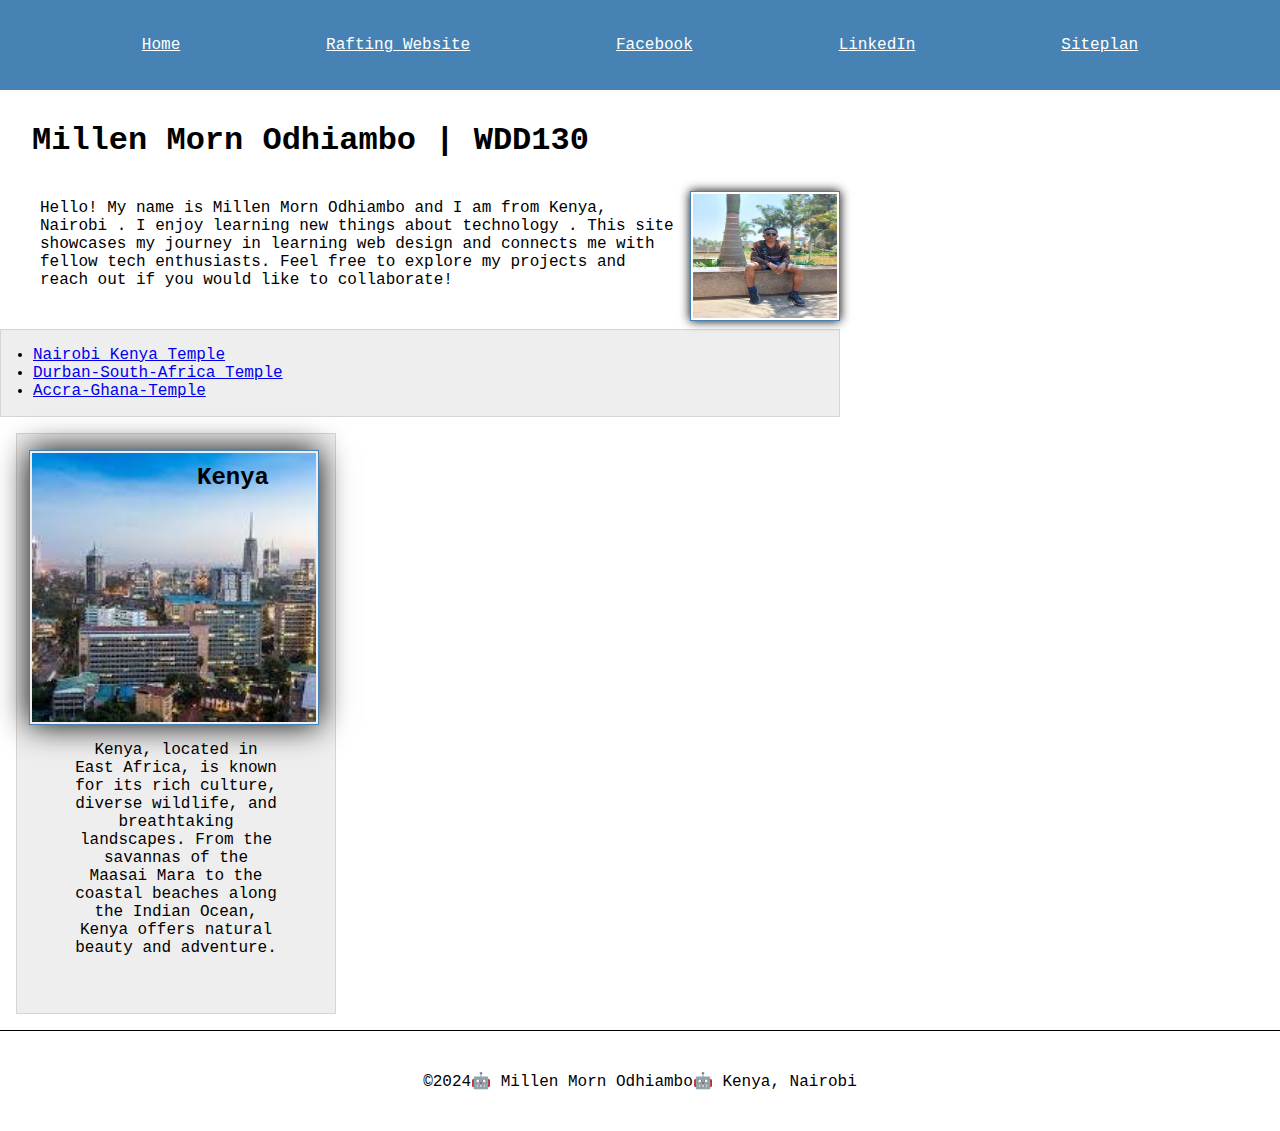
<file: index.html>
<!--20th November 2024-->
<!DOCTYPE html>
<html lang="en-US"> 
    <head>
        <meta charset="utf-8">
        <meta name="viewport" content="width=device-width, initial-scale=1.0">
        <title>Millen Morn Odhiambo | WDD130</title>
        <meta name="description" content="Millen Morn Odhiambo 's web design portfolio for BYU pathway WDD130. showcasing projects and connecting with tech enthusiasts. ">
        <meta name="author" content="Millen Morn Odhiambo">
        <link rel="stylesheet" href="styles/styles.css"> 
    </head>
    <body>
      <header>
        <nav>
          <a href="#">Home</a>
          <a href="wwr/index.html">Rafting Website</a>
          <a href="https://facebook.com" target="_blank">Facebook</a>  
          <a href="https://linkedin.com" target="_blank">LinkedIn</a> 
          <a href="https://siteplan.com" target="_blank">Siteplan</a>  

        </nav>
      </header>
      <main>
        <h1>Millen Morn Odhiambo | WDD130</h1>
        <img src="images/profile.jpg" alt="Hello, my name is Millen Morn Odhiambo" width="200">
        <p >Hello! My name is Millen Morn Odhiambo and I am from Kenya, Nairobi . I enjoy learning new things about technology .  This site showcases my journey in learning web design and connects me with fellow tech enthusiasts. Feel free to explore my projects and reach out if you would like to collaborate!  </p>
     
     
        
        
        <ul class="box indent"> 
        <li><a href="https://churchofjesuschristtemples.org/nairobi-kenya-temple" target="_blank"> Nairobi Kenya Temple</a></li>
        <li><a href="https://churchofjesuschristtemples.org/durban-south-africa-temple" target="_blank"> Durban-South-Africa Temple</a></li>
        <li><a href="https://churchofjesuschristtemples.org/accra-ghana-temple" target="_blank"> Accra-Ghana-Temple</a></li>
      </ul>
      
      </main>
      <aside class="box ">
          <h2>Kenya</h2>
          <img src="images/kenya.jpeg" alt="Kenya landscape" width="200">
          <p>Kenya, located in East Africa, is known for its rich culture, diverse wildlife, and breathtaking landscapes. From the savannas of the Maasai Mara to the coastal beaches along the Indian Ocean, Kenya offers natural beauty and adventure.</p>
      </aside>
      <footer>
        <p>©2024🤖 Millen Morn Odhiambo🤖 Kenya, Nairobi</p>
      </footer>
    </body>
</html>
</file>
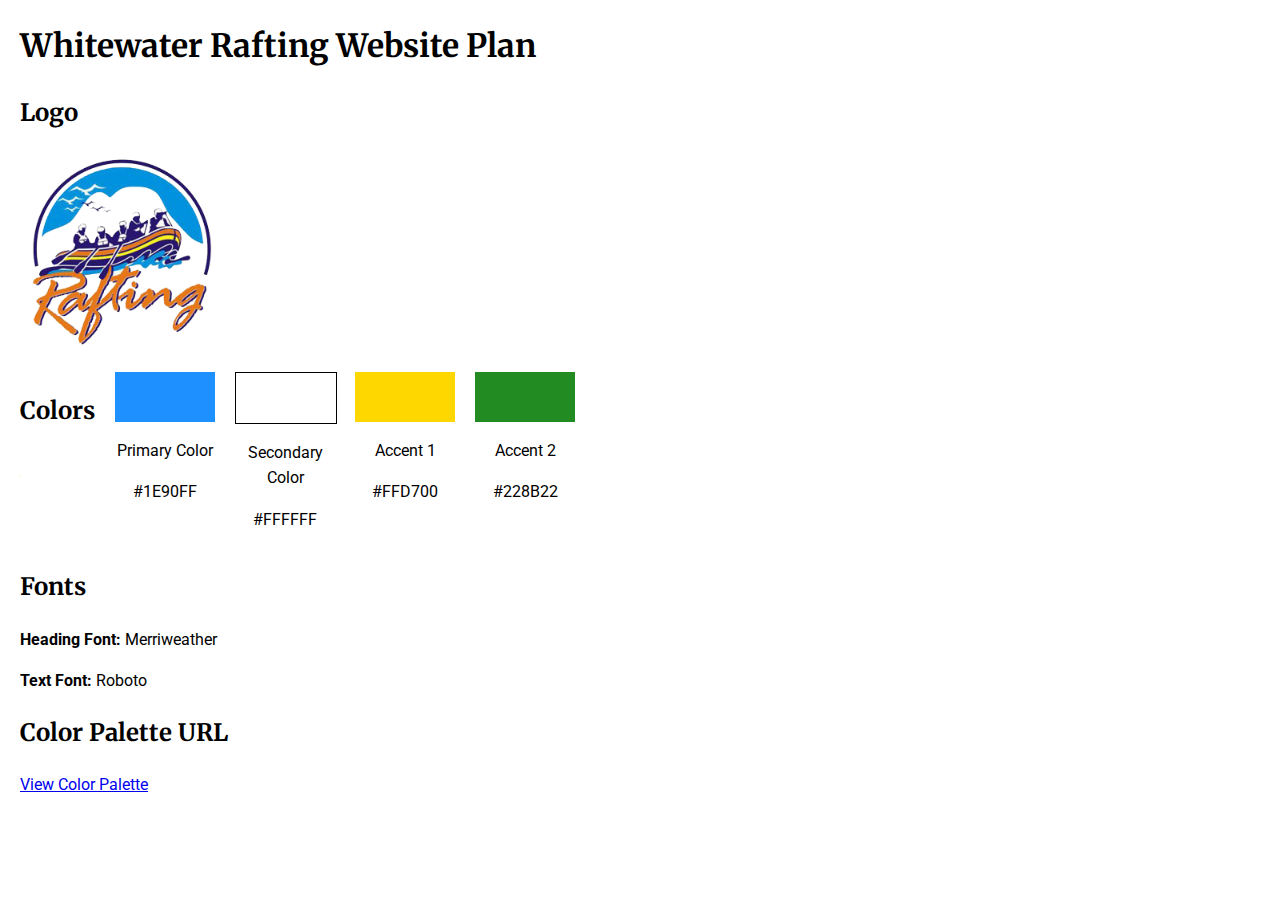
<file: week03/wireframe.html>
<!DOCTYPE html>
<html lang="en">

<head>
    <meta charset="UTF-8">
    <meta name="viewport" content="width=device-width, initial-scale=1.0">
    <title>Whitewater Rafting Site Plan</title>
    <link rel="preconnect" href="https://fonts.googleapis.com">
    <link rel="preconnect" href="https://fonts.gstatic.com" crossorigin>
    <link href="https://fonts.googleapis.com/css2?family=Merriweather:wght@400;700&family=Roboto:wght@400;700&display=swap" rel="stylesheet">
    <style>
        body {
            font-family: 'Roboto', sans-serif;
            margin: 20px;
            line-height: 1.6;
        }

        h1, h2 {
            font-family: 'Merriweather', serif;
        }

        .logo img {
            max-width: 200px;
            height: auto;
            display: block;
            margin: 20px 0;
        }

        .colors {
            display: flex;
            gap: 20px;
        }

        .color {
            text-align: center;
            width: 100px;
        }

        .color-box {
            height: 50px;
            width: 100%;
            margin-bottom: 10px;
        }
    </style>
</head>

<body>
    <h1>Whitewater Rafting Website Plan</h1>

    <section class="logo">
        <h2>Logo</h2>
        <img src="images/logo.jpeg" alt="Whitewater Rafting Logo">
    </section>

    <section class="colors">
        <h2>Colors</h2>
        <div class="color">
            <div class="color-box" style="background-color: #1E90FF;"></div>
            <p>Primary Color</p>
            <p>#1E90FF</p>
        </div>
        <div class="color">
            <div class="color-box" style="background-color: #FFFFFF; border: 1px solid #000;"></div>
            <p>Secondary Color</p>
            <p>#FFFFFF</p>
        </div>
        <div class="color">
            <div class="color-box" style="background-color: #FFD700;"></div>
            <p>Accent 1</p>
            <p>#FFD700</p>
        </div>
        <div class="color">
            <div class="color-box" style="background-color: #228B22;"></div>
            <p>Accent 2</p>
            <p>#228B22</p>
        </div>
    </section>

    <section class="fonts">
        <h2>Fonts</h2>
        <p><strong>Heading Font:</strong> Merriweather</p>
        <p><strong>Text Font:</strong> Roboto</p>
    </section>

    <section class="palette-link">
        <h2>Color Palette URL</h2>
        <p><a href="https://coolors.co/1e90ff-ffffff-ffd700-228b22" target="_blank">View Color Palette</a></p>
    </section>
</body>

</html>
</file>
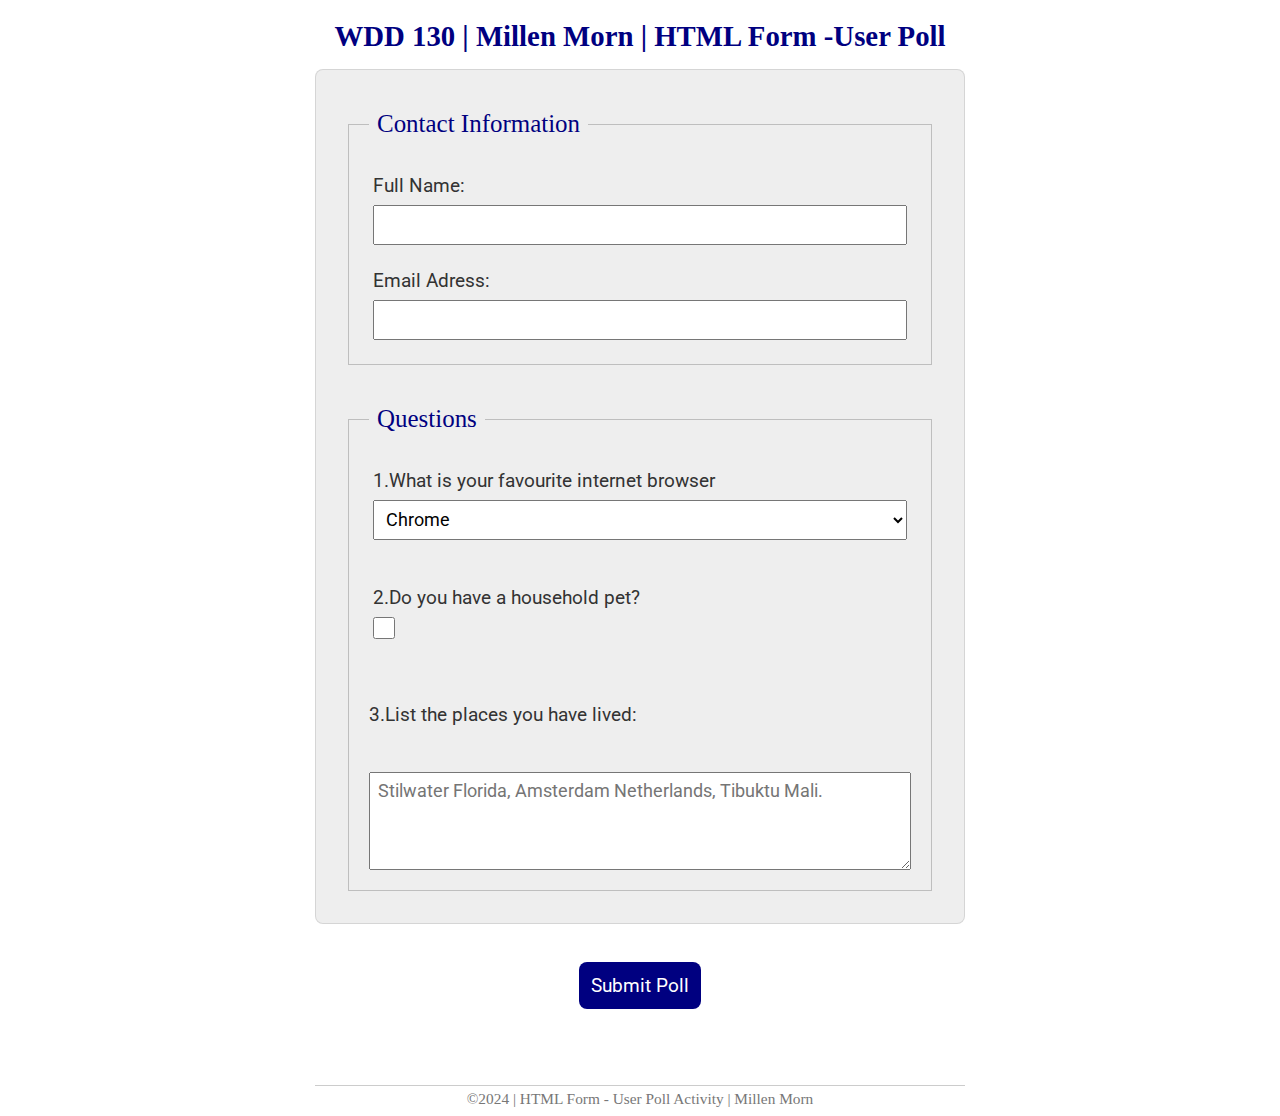
<file: week05/poll-form.html>
<!DOCTYPE html>
<html lang="en-us">
<head>
    <meta charset="UTF-8">
    <meta name="viewport" content="width=device-width, initial-scale=1">
    <title>WDD 130 | HTML FORM - User Poll</title>
    <link rel="preconnect" href="https://fonts.googleapis.com">
    <link rel="preconnect" href="https://fonts.gstatic.com" crossorigin>
    <link href="https://fonts.googleapis.com/css2?family=Roboto:ital,wght@0,100;0,300;0,400;0,500;0,700;0,900;1,100;1,300;1,400;1,500;1,700;1,900&display=swap" rel="stylesheet">
    <link rel="stylesheet" href="styles/poll-form.css">
</head>
<body>
    <header>
        <h1>WDD 130 | Millen Morn | HTML Form -User Poll</h1>
    </header>
    <main>
        <form>
            <fieldset>
                <legend>Contact Information</legend>
                <div class="form-item column2">
                    <label for="fullname"> Full Name:</label>
                    <input type="text" id="fullname" name="fullname">
                </div>
                <div class="form-item column2">
                    <label for="useremail">Email Adress:</label>
                    <input type="email" id="useremail" name="useremail">
                </div>
            </fieldset>
            <fieldset>
                <legend>Questions</legend>
                <div class="form-item column2 column1"> 
                    <label for="browser">1.What is your favourite internet browser</label>
                    <select id="browser" name="browser">
                        <option value="chrome">Chrome</option>
                        <option value="firefox">Firefox</option>
                        <option value="safari">Safari</option>
                        <option value="edge">Edge</option>
                        <option value="brave">Brave</option>
                        <option value="other">Other</option>
                    </select><br>
                </div>

                <div class="form-item column2 column1">
                    <label for="pet">2.Do you have a household pet?</label>
                    <input type="checkbox" id="pet" name="pet"><br><br>
                </div>
                <label for="feedback" >3.List the places you have lived:</label><br>
                <textarea id="feedback" name="feedback" rows="4" Placeholder="Stilwater Florida, Amsterdam Netherlands, Tibuktu Mali."></textarea>
            </fieldset>
        </form><br>
        <button type="submit">Submit Poll</button><br><br>
    </main>
    <footer>
        <p>©2024 | HTML Form - User Poll Activity | Millen Morn</p>
    </footer>
    
</body>
</html>
</file>
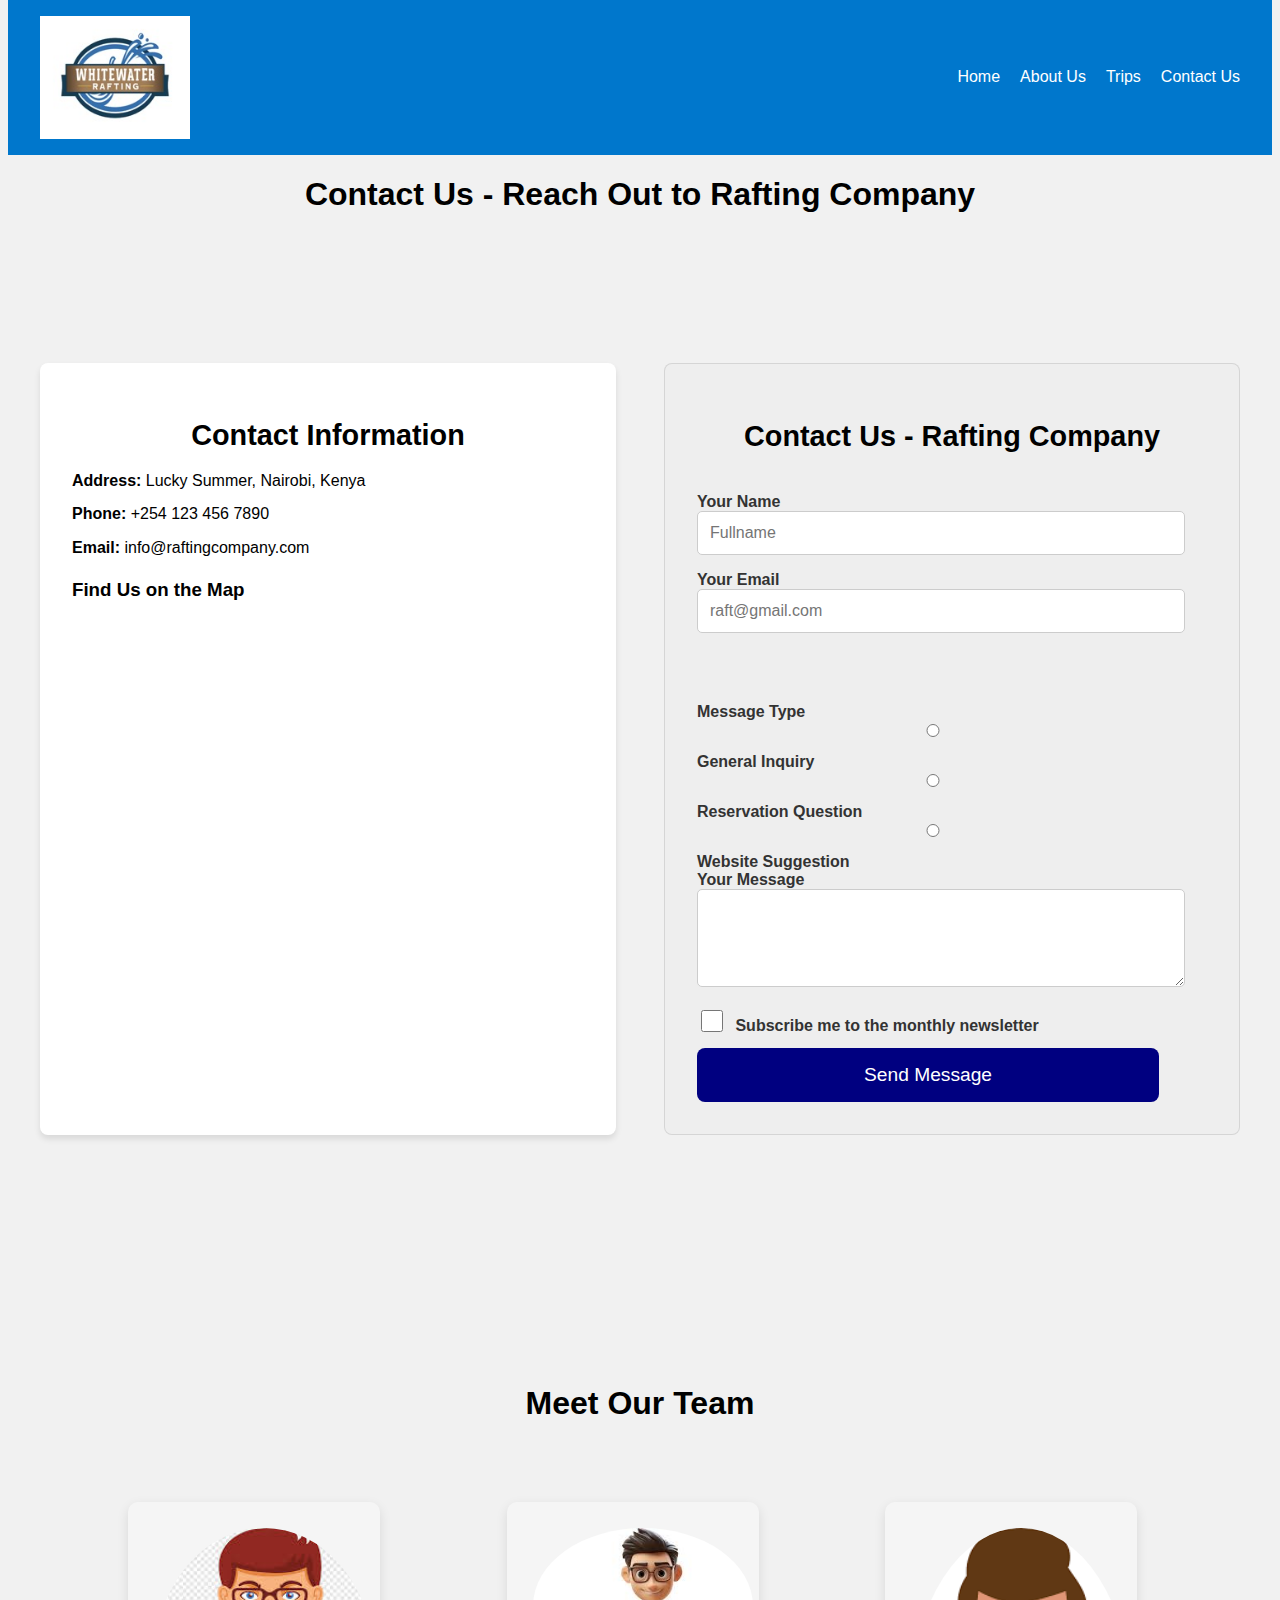
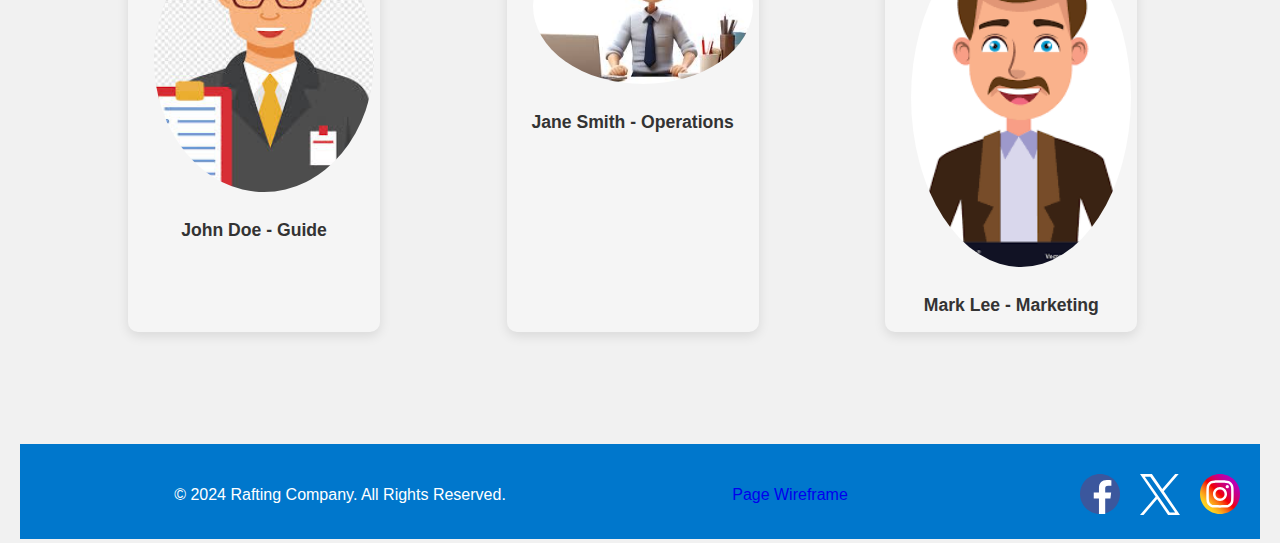
<file: wwr/contact.html>
<!DOCTYPE html>
<html lang="en">

<head>
  <meta charset="UTF-8">
  <meta name="viewport" content="width=device-width, initial-scale=1.0">
  <meta name="description"
    content="Get in touch with Rafting Company for inquiries, reservations, or suggestions. We are happy to assist you.">
  <meta name="author" content="Millen Morn">
  <title>Contact Us - Rafting Company</title>
  <link rel="stylesheet" href="styles/rafting.css">
</head>

<body>

  <!-- Header -->
  <header>
    <img src="images/logo.jpeg" alt="Rafting Company Logo">
    <nav>
      <a href="index.html">Home</a>
      <a href="about.html">About Us</a>
      <a href="trips.html">Trips</a>
      <a href="contact.html">Contact Us</a>
    </nav>
  </header>

  <!-- Main Content -->
  <main class="contact-grid">
    <h1>Contact Us - Reach Out to Rafting Company</h1>

    <!-- Contact Info Section -->
    <section class="contact-info">
      <h2>Contact Information</h2>
      <p><span class="bold-text">Address:</span> Lucky Summer, Nairobi, Kenya</p>
      <p><span class="bold-text">Phone:</span> +254 123 456 7890</p>
      <p><span class="bold-text">Email:</span> info@raftingcompany.com</p>


      <h3>Find Us on the Map</h3>
      <div class="map-container">
        <iframe src="https://www.google.com/maps/embed?pb=..." class="map-frame"></iframe>
      </div> 
    </section>

    <!-- Employee Profiles Section -->
    <section class="employee-profiles">
      <h2>Meet Our Team</h2>
      <figure class="employee">
        <img src="images/employee1.jpg" alt="John Doe">
        <figcaption>John Doe - Guide</figcaption>
      </figure>
      <figure class="employee">
        <img src="images/employee2.jpg" alt="Jane Smith">
        <figcaption>Jane Smith - Operations</figcaption>
      </figure>
      <figure class="employee">
        <img src="images/employee3.jpg" alt="Mark Lee">
        <figcaption>Mark Lee - Marketing</figcaption>
      </figure>
    </section>
    
    <!-- Contact Form Section -->
    <section class="contact-form">
      <h2>Contact Us - Rafting Company </h2>
      <form action="submit_form.php" method="POST">
        <label for="name">Your Name</label>
        <input type="text" id="name" name="name" required placeholder="Fullname">

        <label for="email">Your Email</label>
        <input type="email" id="email" name="email" required placeholder="raft@gmail.com "><br><br><br><br>

        <label>Message Type</label>
        <div>
          <label for="general"><input type="radio" id="general" name="message-type" value="general"> General
            Inquiry</label>
          <label for="reservation"><input type="radio" id="reservation" name="message-type" value="reservation">
            Reservation Question</label>
          <label for="suggestion"><input type="radio" id="suggestion" name="message-type" value="suggestion"> Website
            Suggestion</label>
        </div>

        <label for="message">Your Message</label>
        <textarea id="message" name="message" rows="4" required></textarea>

        <label><input type="checkbox" name="newsletter" id="newsletter"> Subscribe me to the monthly newsletter</label>

        <button type="submit">Send Message</button>
      </form>
    </section>


  </main>

  <!-- Footer -->
  <footer>
    <p>&copy; 2024 Rafting Company. All Rights Reserved.</p>
   <p><a href="https://app.moqups.com/QSULdc4RiHgESdkV9x3p4YDBUCQvbh8G/view/page/ad64222d5" target="_blank">
         Page Wireframe</a></p>
    <div class="sociallinks">
      <a href="https://facebook.com" target="_blank">
        <img src="images/facebook.svg" alt="Facebook"></a>
      <a href="https://twitter.com" target="_blank">
        <img src="images/x-twiiter.svg" alt="Twitter"></a>
      <a href="https://instagram.com" target="_blank">
        <img src="images/instagram.svg" alt="Instagram"></a>
    </div>
    
  </footer>

</body>

</html>
</file>
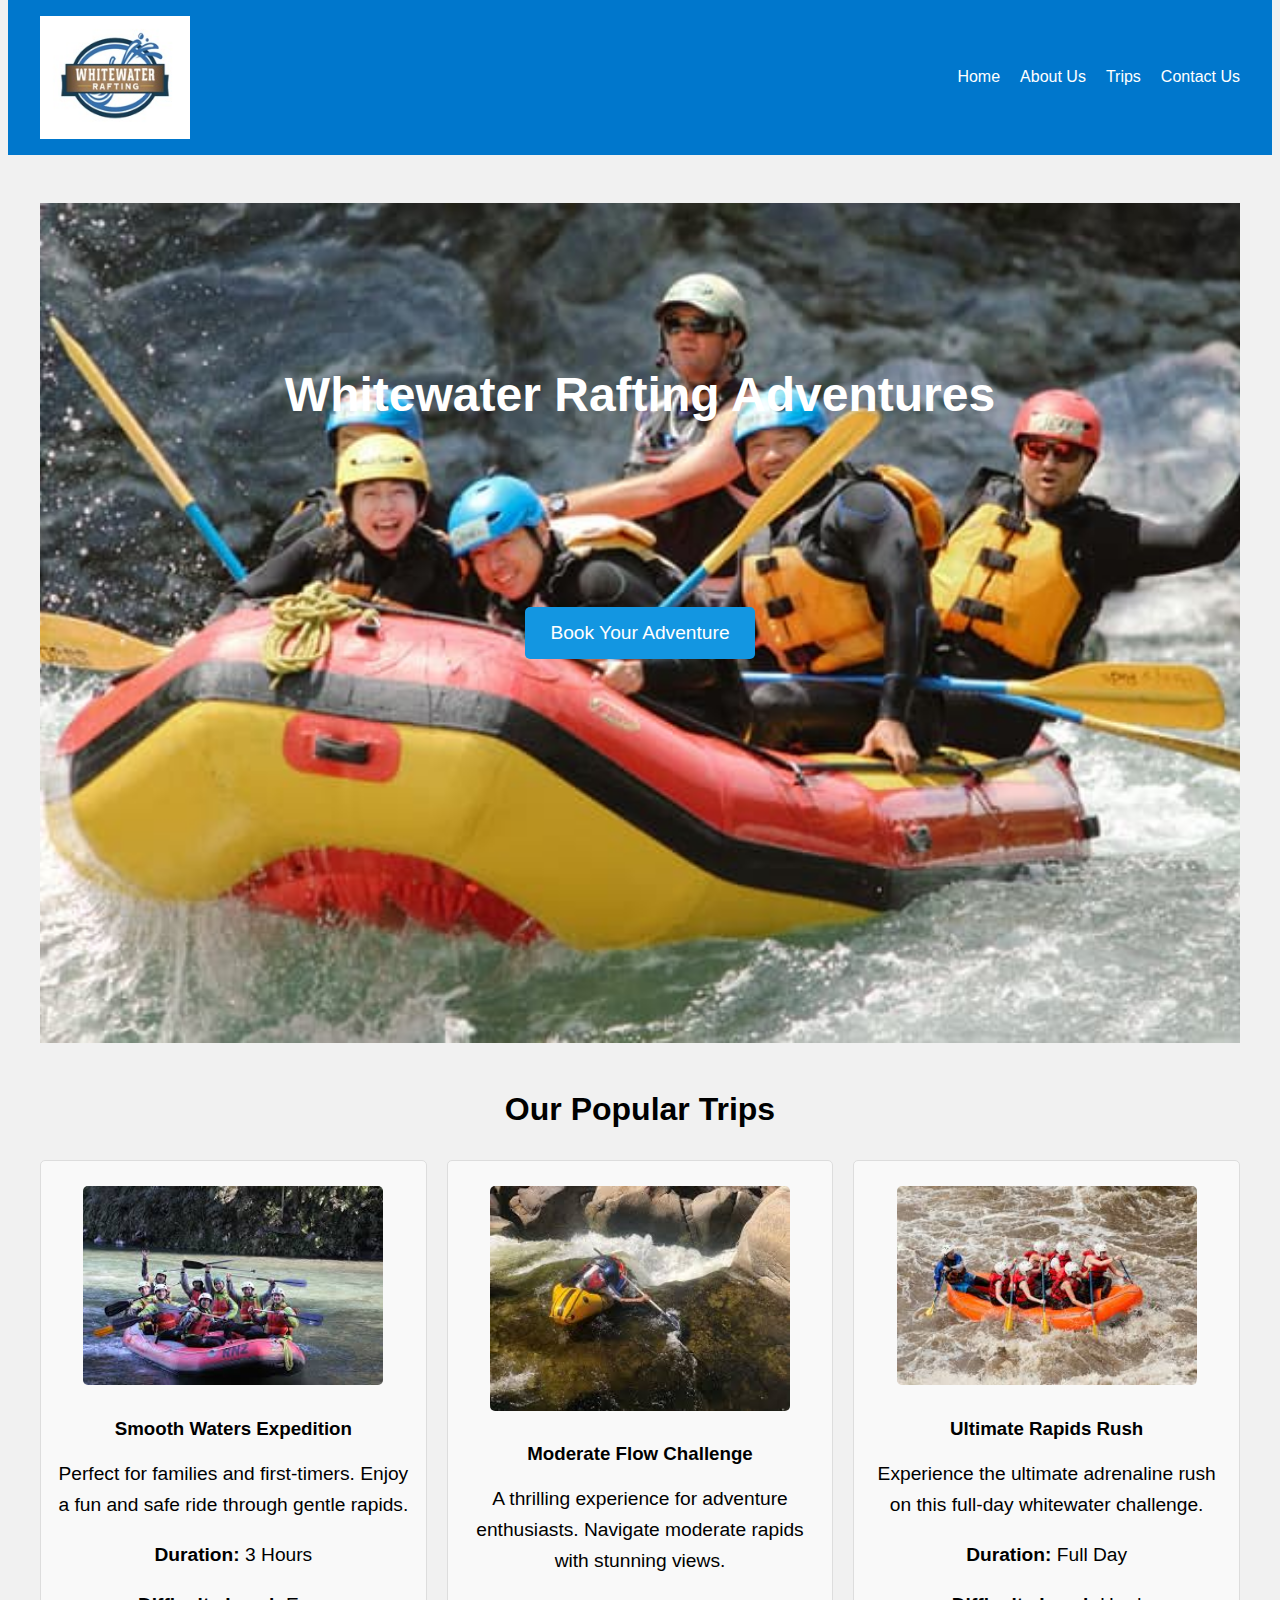
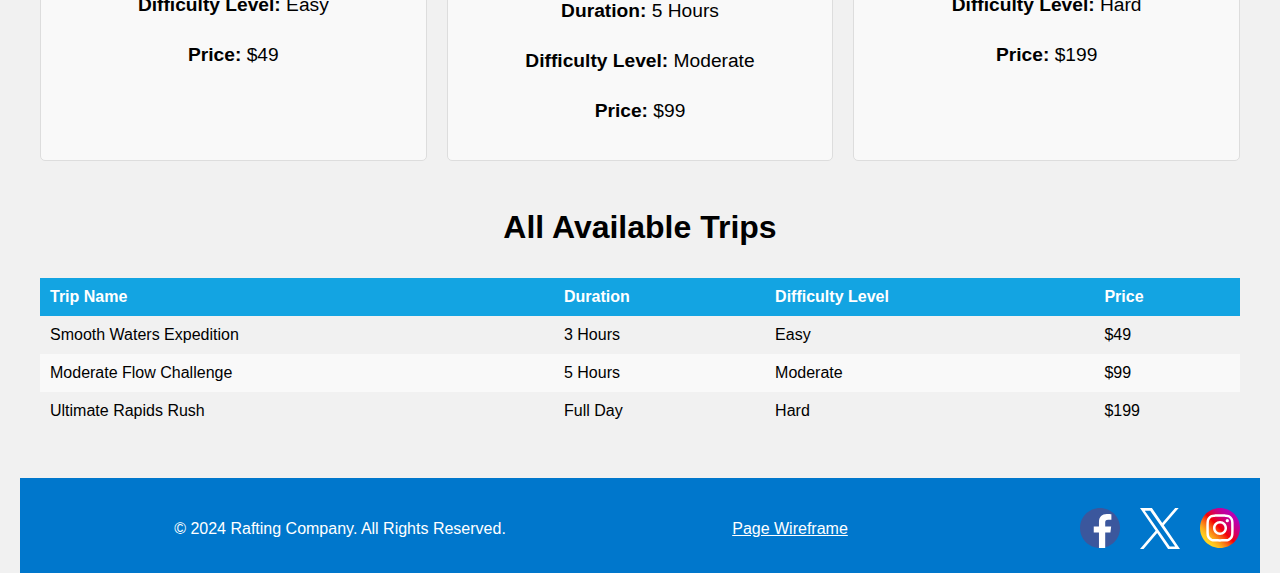
<file: wwr/trips.html>
<!DOCTYPE html>
<html lang="en">

<head>
  <meta charset="UTF-8">
  <meta name="viewport" content="width=device-width, initial-scale=1.0">
  <meta name="description"
    content="Explore the exciting trips, adventures, and packages offered by Whitewater Rafting Adventures.">
  <meta name="author" content="Millen Morn">
  <title>Trips - Rafting Company</title>
  <link rel="stylesheet" href="./styles/rafting.css">
</head>

<body>

  <!-- Header -->
  <header>
    <img src="images/logo.jpeg" alt="Rafting Company Logo">
    <nav>
      <a href="index.html">Home</a>
      <a href="about.html">About Us</a>
      <a href="trips.html">Trips</a>
      <a href="contact.html">Contact Us</a>
    </nav>
  </header>

  <!-- Main Section -->
  <main>
    <!-- Hero Section -->
    <section class="hero" style="background-image: url('images/rafting-hero.jpg');">
      <h1>Whitewater Rafting Adventures</h1>
      <a href="contact.html" class="cta-button">Book Your Adventure</a>
    </section>

    <!-- Trip Descriptions -->
    <section class="trip-descriptions">
      <h2>Our Popular Trips</h2>
      <div class="trips-grid">
        <!-- Trip Card 1 -->
        <div class="trip-card">
          <img src="images/Smooth_Waters.jpg" alt="Smooth Waters challenge">
          <h3>Smooth Waters Expedition</h3>
          <p>Perfect for families and first-timers. Enjoy a fun and safe ride through gentle rapids.</p>
          <p><strong>Duration:</strong> 3 Hours</p>
          <p><strong>Difficulty Level:</strong> Easy</p>
          <p><strong>Price:</strong> $49</p>
        </div>

        <!-- Trip Card 2 -->
        <div class="trip-card">
          <img src="images/Moderate_Flow.jpg" alt="Moderate Flow Challenge">
          <h3>Moderate Flow Challenge</h3>
          <p>A thrilling experience for adventure enthusiasts. Navigate moderate rapids with stunning views.</p>
          <p><strong>Duration:</strong> 5 Hours</p>
          <p><strong>Difficulty Level:</strong> Moderate</p>
          <p><strong>Price:</strong> $99</p>
        </div>

        <!-- Trip Card 3 -->
        <div class="trip-card">
          <img src="images/Ultimate_Rapids.jpg" alt=">Ultimate Rapids Rush Challenge">
          <h3>Ultimate Rapids Rush</h3>
          <p>Experience the ultimate adrenaline rush on this full-day whitewater challenge.</p>
          <p><strong>Duration:</strong> Full Day</p>
          <p><strong>Difficulty Level:</strong> Hard</p>
          <p><strong>Price:</strong> $199</p>
        </div>
      </div>
    </section>

    <!-- Trips Table -->
    <section class="trips-table">
      <h2>All Available Trips</h2>
      <table>
        <thead>
          <tr>
            <th>Trip Name</th>
            <th>Duration</th>
            <th>Difficulty Level</th>
            <th>Price</th>
          </tr>
        </thead>
        <tbody>
          <tr>
            <td>Smooth Waters Expedition</td>
            <td>3 Hours</td>
            <td>Easy</td>
            <td>$49</td>
          </tr>
          <tr>
            <td>Moderate Flow Challenge</td>
            <td>5 Hours</td>
            <td>Moderate</td>
            <td>$99</td>
          </tr>
          <tr>
            <td>Ultimate Rapids Rush</td>
            <td>Full Day</td>
            <td>Hard</td>
            <td>$199</td>
          </tr>
        </tbody>
      </table>
    </section>
  </main>

  <!-- Footer -->
  <footer>
    <p>&copy; 2024 Rafting Company. All Rights Reserved.</p>
    <p><a href="https://app.moqups.com/QSULdc4RiHgESdkV9x3p4YDBUCQvbh8G/view/page/a8914bf26" class="footer-wireframe"
        target="_blank"> Page Wireframe</a></p> 
    <div class="sociallinks">
      <a href="https://facebook.com" target="_blank">
        <img src="images/facebook.svg" alt="Facebook"></a>
      <a href="https://twitter.com" target="_blank">
        <img src="images/x-twiiter.svg" alt="Twitter"></a>
      <a href="https://instagram.com" target="_blank">
        <img src="images/instagram.svg" alt="Instagram"></a>
    </div>
   
  </footer>

</body>

</html>
</file>
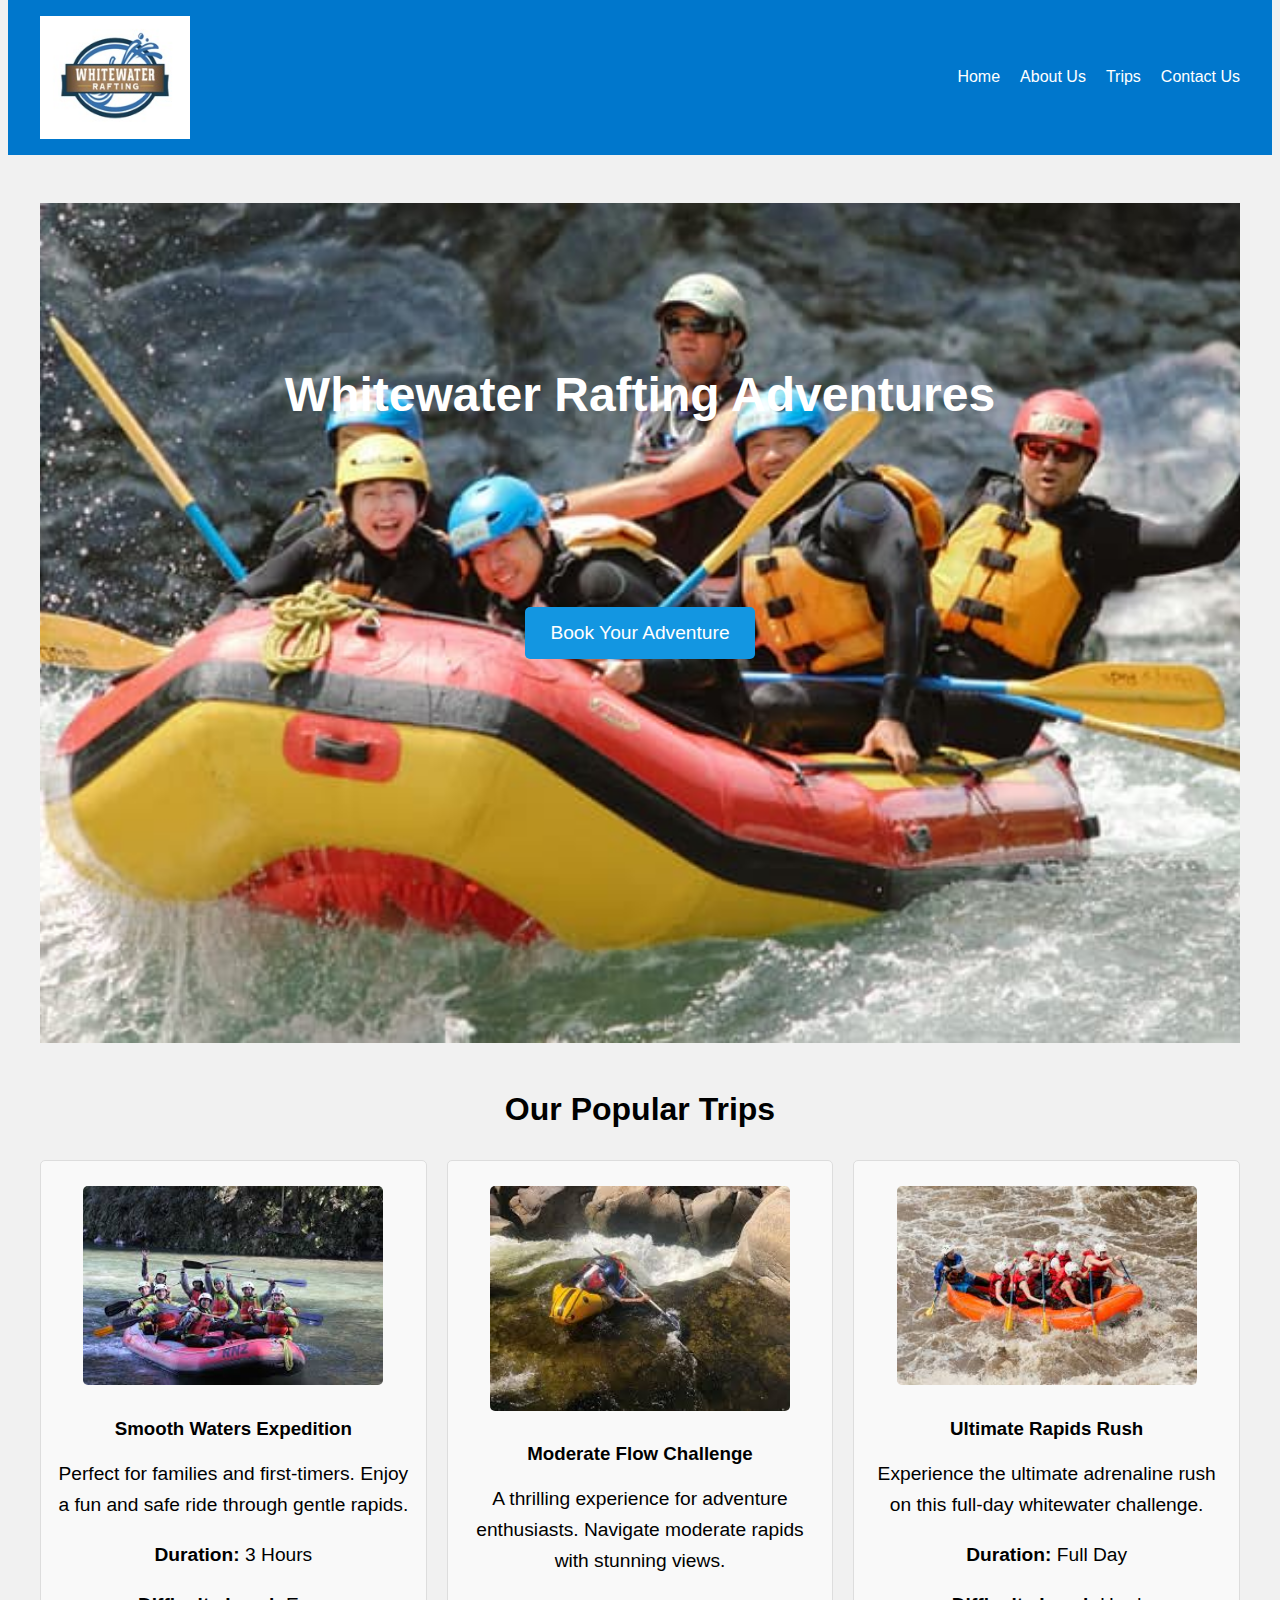
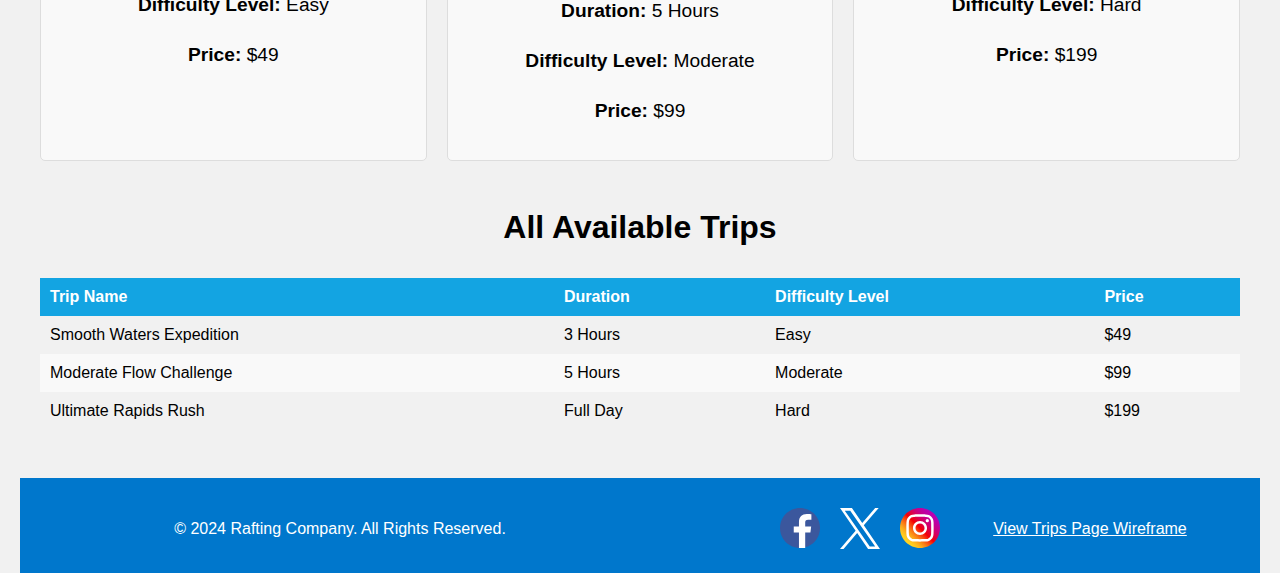
<file: wwr/Trips.html>
<!DOCTYPE html>
<html lang="en">

<head>
  <meta charset="UTF-8">
  <meta name="viewport" content="width=device-width, initial-scale=1.0">
  <meta name="description"
    content="Explore the exciting trips, adventures, and packages offered by Whitewater Rafting Adventures.">
  <meta name="author" content="Millen Morn">
  <title>Trips - Rafting Company</title>
  <link rel="stylesheet" href="./styles/rafting.css">
</head>

<body>

  <!-- Header -->
  <header>
    <img src="images/logo.jpeg" alt="Rafting Company Logo">
    <nav>
      <a href="index.html">Home</a>
      <a href="about.html">About Us</a>
      <a href="trips.html">Trips</a>
      <a href="contact.html">Contact Us</a>
    </nav>
  </header>

  <!-- Main Section -->
  <main>
    <!-- Hero Section -->
    <section class="hero" style="background-image: url('images/rafting-hero.jpg');">
      <h1>Whitewater Rafting Adventures</h1>
      <a href="contact.html" class="cta-button">Book Your Adventure</a>
    </section>

    <!-- Trip Descriptions -->
    <section class="trip-descriptions">
      <h2>Our Popular Trips</h2>
      <div class="trips-grid">
        <!-- Trip Card 1 -->
        <div class="trip-card">
          <img src="images/Smooth_Waters.jpg" alt="Smooth Waters challenge">
          <h3>Smooth Waters Expedition</h3>
          <p>Perfect for families and first-timers. Enjoy a fun and safe ride through gentle rapids.</p>
          <p><strong>Duration:</strong> 3 Hours</p>
          <p><strong>Difficulty Level:</strong> Easy</p>
          <p><strong>Price:</strong> $49</p>
        </div>

        <!-- Trip Card 2 -->
        <div class="trip-card">
          <img src="images/Moderate_Flow.jpg" alt="Moderate Flow Challenge">
          <h3>Moderate Flow Challenge</h3>
          <p>A thrilling experience for adventure enthusiasts. Navigate moderate rapids with stunning views.</p>
          <p><strong>Duration:</strong> 5 Hours</p>
          <p><strong>Difficulty Level:</strong> Moderate</p>
          <p><strong>Price:</strong> $99</p>
        </div>

        <!-- Trip Card 3 -->
        <div class="trip-card">
          <img src="images/Ultimate_Rapids.jpg" alt=">Ultimate Rapids Rush Challenge">
          <h3>Ultimate Rapids Rush</h3>
          <p>Experience the ultimate adrenaline rush on this full-day whitewater challenge.</p>
          <p><strong>Duration:</strong> Full Day</p>
          <p><strong>Difficulty Level:</strong> Hard</p>
          <p><strong>Price:</strong> $199</p>
        </div>
      </div>
    </section>

    <!-- Trips Table -->
    <section class="trips-table">
      <h2>All Available Trips</h2>
      <table>
        <thead>
          <tr>
            <th>Trip Name</th>
            <th>Duration</th>
            <th>Difficulty Level</th>
            <th>Price</th>
          </tr>
        </thead>
        <tbody>
          <tr>
            <td>Smooth Waters Expedition</td>
            <td>3 Hours</td>
            <td>Easy</td>
            <td>$49</td>
          </tr>
          <tr>
            <td>Moderate Flow Challenge</td>
            <td>5 Hours</td>
            <td>Moderate</td>
            <td>$99</td>
          </tr>
          <tr>
            <td>Ultimate Rapids Rush</td>
            <td>Full Day</td>
            <td>Hard</td>
            <td>$199</td>
          </tr>
        </tbody>
      </table>
    </section>
  </main>

  <!-- Footer -->
  <footer>
    <p>&copy; 2024 Rafting Company. All Rights Reserved.</p>
    <div class="sociallinks">
      <a href="https://facebook.com" target="_blank">
        <img src="images/facebook.svg" alt="Facebook"></a>
      <a href="https://twitter.com" target="_blank">
        <img src="images/x-twiiter.svg" alt="Twitter"></a>
      <a href="https://instagram.com" target="_blank">
        <img src="images/instagram.svg" alt="Instagram"></a>
    </div>
    <p><a href="https://app.moqups.com/QSULdc4RiHgESdkV9x3p4YDBUCQvbh8G/view/page/a8914bf26" class="footer-wireframe"
        target="_blank">View Trips Page Wireframe</a></p>
  </footer>

</body>

</html>
</file>
<file: styles/styles.css>
* {
    margin: 0;
    padding: 0;
    box-sizing: border-box;
}

nav {
    background-color: steelblue;
    padding: 10px;
}
body{
    font-size: 16;
    font-family: 'Courier New', Courier, monospace;
}

nav {
    background-color: steelblue;
    padding: 1rem;
    display: flex;
    justify-content: space-evenly;
    align-items: center;
}

nav a {
    color: white;
    display: block;
    padding: 20px;
}
h1 {
    color: black;
    margin: 2rem;
}
img {
    width: 150px;
    height: auto;
    border: 1px solid steelblue;
    padding: 2px;
    box-shadow: 0 0 30px;
    float: right;
    margin: 0 0 1rem 1rem;
    
}
p {
    padding: 10px;
}

main {
    max-width: 840px;
}

aside {
    width: 20rem;
    margin: 1rem;
    border: 1px solid rgba(0, 0, 0, 0.2);
    padding: 1rem;
    background-color: #eee;
    color: #333;
    text-align: center;
    position: relative;
}

aside img {
    width: 290px;
    height: auto;
    float:right;

   

}
aside h2{
    position: absolute;
    top: 30px;
    left: 180px;

}

main img {
    width: 150px;
    height: 130px;
    border: 1px solid steelblue;
    padding: 2px;
    box-shadow: 0 0 10px;
    float: right;
    margin: 3 0 0rem 1rem;

}

p {
    padding: 0;
    margin: 2.5rem;

}

footer {
    margin-top: 15px;
    border-top: 1px solid #000;
    text-align: center;
}

/* Class Selectors */
.box{
    margin: 4 0 1rem 1rem ;
    border: 1px solid rgba(0, 0, 0, 0.1);
    padding: 1rem;
    background-color:  #eee;
    color: #000;
}
.indent {
    padding-left: 2rem;
}
</file>
<file: week05/styles/poll-form.css>
*{
    margin: 4px;
    padding: 0rem;
    box-sizing: border-box;
}

body{
    font-family:  serif;
    font-size: 1.2rem;
    color: #333;
    background: #fff;
}

header{
    margin: 0 auto;
    width: 650px;
}

h1{
    margin: 1rem;
    font-size: 1.5em;
    color: navy;
    text-align: center;
}

form{
    width: 650px;
    margin: 0 auto;
    padding: 1rem;
    border: 1px solid rgb(0 0 0 / 0.1);
    border-radius: 0.5rem;
    background-color: #eee;
    display: grid;
}

fieldset{
    display: grid;
    grid-gap: .5rem;
    margin: 1rem;
    border: 1px solid rgb(0 0 0 / 0.2);
    padding: 1rem;
}

legend{
    padding: 0.5rem;
    color: navy;
    font-size: 1.3em;
}

label,input,button, select, textarea {
    font-family: Roboto, Arial , sans-serif;
}

label{
    text-align: left;
    padding-right: 1rem;
}

input, select, textarea{
    padding: 0.5rem;
    font-size: 1.1rem;
}

input[type="checkbox"] {
    width: 22px;
    height: 22px;
    vertical-align: bottom;
}

button {
    display: block; /* Makes the button take up its own line */
    margin: 1rem auto; /* Centers the button horizontally */
    background-color: navy;
    color: #fff;
    border: none;
    border-radius: 0.5rem;
    padding: 0.75rem;
    font-size: 1.2rem;
}

button:hover {
    background-color: darkgreen;
}

footer {
    margin: 1rem auto 0;
    width: 650px;
    text-align: center;
    font-size: 0.8em;
    color:  #777;
    border-top: 1px solid #ccc;
}

.form-item {
    display: grid;
    align-items: center;
}

.colomn1 {
    grid-template-columns: 3fr 1fr;
    margin: 0.5rem 0;
}

.colomn2{
    grid-template-columns: 1fr 2fr;
}
</file>
<file: wwr/styles/rafting.css>
/* Root variables */
:root {
  --primary-color: #0077cc;
  --secondary-color: #ffaa00;
  --background-color: #f1f1f1;
  --text-color: #333;
  --white: #eae5e58c;
  --heading-font: 'Roboto', sans-serif;
  --body-font: 'Open Sans', sans-serif;
}

/* General Styles */
body {
  font-family: var(--body-font);
  background-color: var(--background-color);
  margin: 0;
  padding: 0;
}

h1,
h2,
h3,
h4,
h5,
h6 {
  font-family: var(--heading-font);
}

a {
  text-decoration: none;
  /* Remove underline */
}

header, main, footer {
  max-width: 1200px;
  margin: 0 auto;
}

/* Header */
header {
    background-color: var(--primary-color);
    color: white;
    display: flex;
    justify-content: space-between;
    align-items: center;
    padding: 1em 2em;
  }

header img {
  max-width: 150px; /* Control logo size */
  gap: 20px;
}

header nav {
  display: flex;
  gap: 20px; /* Space between navigation links */
}

header nav a {
  color: white;
  font-size: 1rem;
  text-decoration: none;
  transition: color 0.3s ease, transform 0.3s ease;
}

header nav a:hover {
  color: #fff; /* Change to gold or any desired hover color */
  transform: scale(1.1); /* Slightly enlarge the text on hover */
}

h1 {
  text-align: center;
}


/* Hero Section */
.hero {
  display: flex;
  flex-direction: column; /* Stack elements vertically */
  justify-content: center; /* Center vertically */
  align-items: center; /* Center horizontally */
  text-align: center;
  position: relative;
  
}

.hero img {
  display: block;
  justify-content: flex-end;
  width: 100%;
  height: auto;
  object-fit: cover; /* Ensure the image covers the section */
  
}

.hero h1 {
  position: absolute;
  top: 10%;
  left: 50%;
  width: 75%;
  transform: translateX(-50%);

  text-align: center;
  padding: 1em;
}
.hero article{
  flex: 2; /* Give the text more space */
  font-size: 1rem;
  line-height: 1.6;
  margin-right: 1em; /* Add spacing between text and image */
  text-align: left;
}

.hero article img {
  float: right;
  width: 200px;
  height: auto;
}

/* History Section */
.history {
  display: flex;
  flex-wrap: wrap;
  justify-content: center;
  align-items: center;
  text-align: center;
  padding: 2em 0;
}

.history h2 {
  flex: 100%;
  font-size: 1.8rem;
  margin-bottom: 1em;
}

/* White Water Rafting Section */
.history-content {
  display: flex;
  justify-content: center; /* Center the content horizontally */
  align-items: center; /* Align items vertically */
  text-align: left; /* Align text to the left */
  background-color: white;
  border: 1px solid #ccc; /* Add a light border */
  border-radius: 8px; /* Rounded corners */
  padding: 1.5em;
  box-shadow: 0 4px 6px rgba(0, 0, 0, 0.1); /* Subtle shadow for depth */
  width: 80%; /* Adjust the width of the content container */
  margin: 0 auto; /* Center the section with margin */
}

.history-content p {
  flex: 2; /* Give the text more space */
  font-size: 1rem;
  line-height: 1.6;
  margin-right: 1em; /* Add spacing between text and image */
}

.history-content img {
  flex: 1; /* Give the image less space */
  max-width: 300px; /* Limit the image width */
  height: auto;
  border-radius: 5px; /* Optional rounded corners */
}


/* Article Section */
 article {
  background-color: rgba(0, 0, 0, 0.5);
  padding: 2em;
  color: white;
  font-size: 1.2rem;
  position: absolute;
  bottom: 2em;
  left: 2em;
  right: 2em;
}

/* History Section */
section {
  margin: 3em 0;
}

section h2 {
  font-size: 2rem;
  margin-bottom: 1em;
  grid-column: 1 / 4;
  justify-self: center;
}

section p {
  font-size: 1.2rem;
  line-height: 1.6;
}

/* Adventure Section */
.adventure {
  background-color: white;
  padding: 2em 1em;
  text-align: center;
}

.adventure h2 {
  font-size: 1.8rem;
  margin-bottom: 1em;
}

.adventure figure {
  display: inline-block;
  margin: 0 10px;
  text-align: center;
}

.adventure img {
  max-width: 150px;
  height: auto;
  margin: 0 auto;
}

.adventure figcaption {
  margin-top: 1.2em;
  font-size: 1.2rem;
}



section img {
  width: 100%;
  height: auto;
  max-width: 300px; /* Limit the width of each image */
  margin: 10px;
}

.map-frame {
  width: 600px;
  height: 450px;
  border: 0;
}


/* Contact Section Styles */
.contact-section {
  display: grid;
  flex-wrap: wrap;
  gap: 2rem;
  padding: 2rem;
  background-color: #f9f9f9;
}

.contact-form {
  flex: 1;
  max-width: 600px;
  padding: 2rem;
  background-color: #eee;
  border: 1px solid rgb(0 0 0 / 0.1);
  border-radius: 8px;
  display: grid;
  grid-gap: 1.5rem;
}

/* Contact Form Layout */
.contact-form h2 {
  color: black;
  font-size: 1.8em;
  text-align: center;
  margin-bottom: 1rem;
}

.contact-form label {
  font-weight: bold;
  margin-bottom: 0.5rem;
  color: #333;
}

.contact-form input,
.contact-form textarea,
.contact-form select {
  padding: 0.75rem;
  font-size: 1rem;
  border: 1px solid #ccc;
  border-radius: 5px;
  width: 100%;
  margin-bottom: 1rem;
}

.contact-form textarea {
  resize: vertical;
}

.contact-grid {
  display: grid;
  grid-template-columns: 1fr 1fr;
  gap: 5rem 3rem;
}

.contact-grid h1 {
  grid-column: 1/3;
}

.wireframe {
  color:  #fff;
}


.bold-text {
  font-weight: 700;
}


/* Aligning Checkbox with Text */
.checkbox-label {
  display: flex;
  align-items: center;
  margin-top: -0.5rem;
}

.contact-form input[type="checkbox"] {
  width: 22px;
  height: 22px;
  margin-right: 0.5rem;
  vertical-align: middle;
}

.contact-form button {
  display: block;
  width: 100%;
  padding: 1rem;
  background-color: navy;
  color: #fff;
  font-size: 1.2rem;
  border: none;
  border-radius: 8px;
  cursor: pointer;
  text-align: center;
  font-family: Roboto, Arial, sans-serif;
}

.contact-form button:hover {
  background-color: darkgreen;
}

/* Contact Information Section */
.contact-info {
  flex: 1;
  max-width: 600px;
  padding: 2rem;
  background-color: #fff;
  border-radius: 8px;
  box-shadow: 0 4px 6px rgba(0, 0, 0, 0.1);
}

.contact-info h2 {
  color: black;
  font-size: 1.8em;
  text-align: center;
  margin-bottom: 1rem;
}

.contact-info p {
  margin: 0.5rem 0;
  font-size: 1rem;
}

/* Embedded Map */
.contact-info iframe {
  width: 100%;
  height: 300px;
  border: none;
  border-radius: 8px;
  margin-top: 1rem;
}

/* Meet the Team Section Styles */
.employee-profiles {
  display: grid;
  grid-template-columns: 1fr 1fr 1fr;
  grid-column: 1 / 3;
  grid-row: 3;
  gap: 2rem;
  margin-top: 3rem;
  padding: 3rem;
}

.employee {
  text-align: center;
  width: 220px;
  background-color: #f5f5f5;
  border-radius: 10px;
  box-shadow: 0 4px 12px rgba(0, 0, 0, 0.1);
  padding: 1rem;
  transition: transform 0.3s ease;
}

.employee:hover {
  transform: translateY(-10px);
}

.employee figure {
  margin: 0;
}

.employee img {
  width: 100%;
  height: auto;
  border-radius: 50%;
  margin-bottom: 1rem;
}

.employee figcaption {
  font-size: 1.1em;
  font-weight: bold;
  color: #333;
  margin-top: 0.5rem;
}

.employee p {
  font-size: 1em;
  color: #555;
  margin-top: 0.5rem;
  padding: 0 1rem;
}

/* Ensure that all images are circular */
.employee img {
  border-radius: 50%;
}

/* Adjust hover effects */
.employee:hover {
  transform: translateY(-5px);
}

/* Hero Section */
.hero {
  display: flex;
  flex-direction: column;
  justify-content: center;
  align-items: center;
  text-align: center;
  color: rgb(29, 27, 27);
  padding: 150px 20px; /* Increase padding for more vertical space */
  background-size: cover;
  background-position: center;
  height: 500px; /* Ensure the hero section has enough height for the image */
  position: relative;
}

.hero h1 {
  font-size: 2.5rem; /* Adjust font size for better readability */
  margin-bottom: 20px; /* Add space below the heading */
}

.cta-button {
  display: inline-block;
  padding: 15px 25px; /* Adjust button size */
  color: white;
  background-color: #1396e1;
  border: none;
  border-radius: 5px;
  text-decoration: none;
  font-size: 1.2rem;
  margin-top: 20px; /* Add space above the button */
}

.hero::before {
  content: "";
  position: absolute;
  top: 0;
  left: 0;
  width: 100%;
  height: 100%;
  z-index: -1;
}


/* Grid Layout */
.trips-grid {
  display: grid;
  grid-template-columns: repeat(auto-fit, minmax(300px, 1fr));
  gap: 20px;
  margin: 20px 0;
}

.trip-card {
  border: 1px solid #ddd;
  padding: 15px;
  border-radius: 5px;
  background-color: #f9f9f9;
  text-align: center;
}

.trip-card img {
  width: 100%;
  height: auto;
  border-radius: 5px;
}

/* Table Styles */
table {
  width: 100%;
  border-collapse: collapse;
  margin: 20px 0;
}

table th, table td {
  padding: 10px;
  text-align: left;
}

table th {
  background-color: #13a4e2;
  color: white;
}

table tr:nth-child(even) {
  background-color: #f9f9f9;
}

/* Footer Wireframe Link */
.footer-wireframe {
  text-decoration: underline;
  color: white
}

/* Footer */
footer {
  background-color: var(--primary-color);
  color: white;
  text-align: center;
  padding: 20px;
  display: grid;
  grid-template-columns: 2fr 1fr 1fr;
  align-items: center;
}

footer p {
  margin-bottom:  10px;
}

.sociallinks {
  display: flex;
  justify-content: flex-end;
  gap: 20px;
  /* Space between icons */
  margin-top: 10px;
}

.sociallinks img {
  width: 40px;
  /* Set icon size */
  height: auto;
  transition: filter 0.3s;

}

.sociallinks a:hover img {
  filter: brightness(1.2);
  /* Brighten icon on hover */
}

/* Hero Section */
.hero {
  background-image: url('images/home-hero.jpg');
  background-image: url('images/rafting-hero.jpg');
  background-size: cover;
  background-position: center;
  background-repeat: no-repeat;
  text-align: center;
  color: white;
  padding: 170px 0px;
}

.hero h1 {
  font-size: 3rem;
  margin-bottom: 10px;
}

.hero p {
  font-size: 1rem;
}


/* Call to Action */
.call-to-action {
  text-align: center;
  margin: 50px 0;
}

.call-to-action p {
  font-size: 1.2rem;
}

.call-to-action .cta-button {
  background-color: #006adc;
  color: white;
  padding: 10px 20px;
  text-decoration: none;
  border-radius: 5px;
}

/* Newsletter */
.newsletter {
  text-align: center;
  margin: 50px 20px;
}

.newsletter form {
  display: inline-block;
  text-align: left;
}

.newsletter label {
  display: block;
  margin: 10px 0 5px;
}

.newsletter input {
  width: 100%;
  padding: 10px;
  margin-bottom: 15px;
  border: 1px solid #ccc;
  border-radius: 5px;
}

.newsletter button {
  background-color: #007BFF;
  color: white;
  padding: 10px 20px;
  border: none;
  border-radius: 5px;
}

/* Grid Layout */
.grid-container {
  display: grid;
  grid-template-columns: repeat(auto-fit, minmax(300px, 1fr));
  gap: 20px;
  margin: 50px 20px;
}

.grid-item {
  text-align: center;
  padding: 15px;
  border: 1px solid #ccc;
  border-radius: 5px;
  background-color: #f9f9f9;
}

.grid-item img {
  max-width: 100%;
  border-radius: 5px;
}

.grid-item h3 {
  margin-top: 10px;
}
</file>
